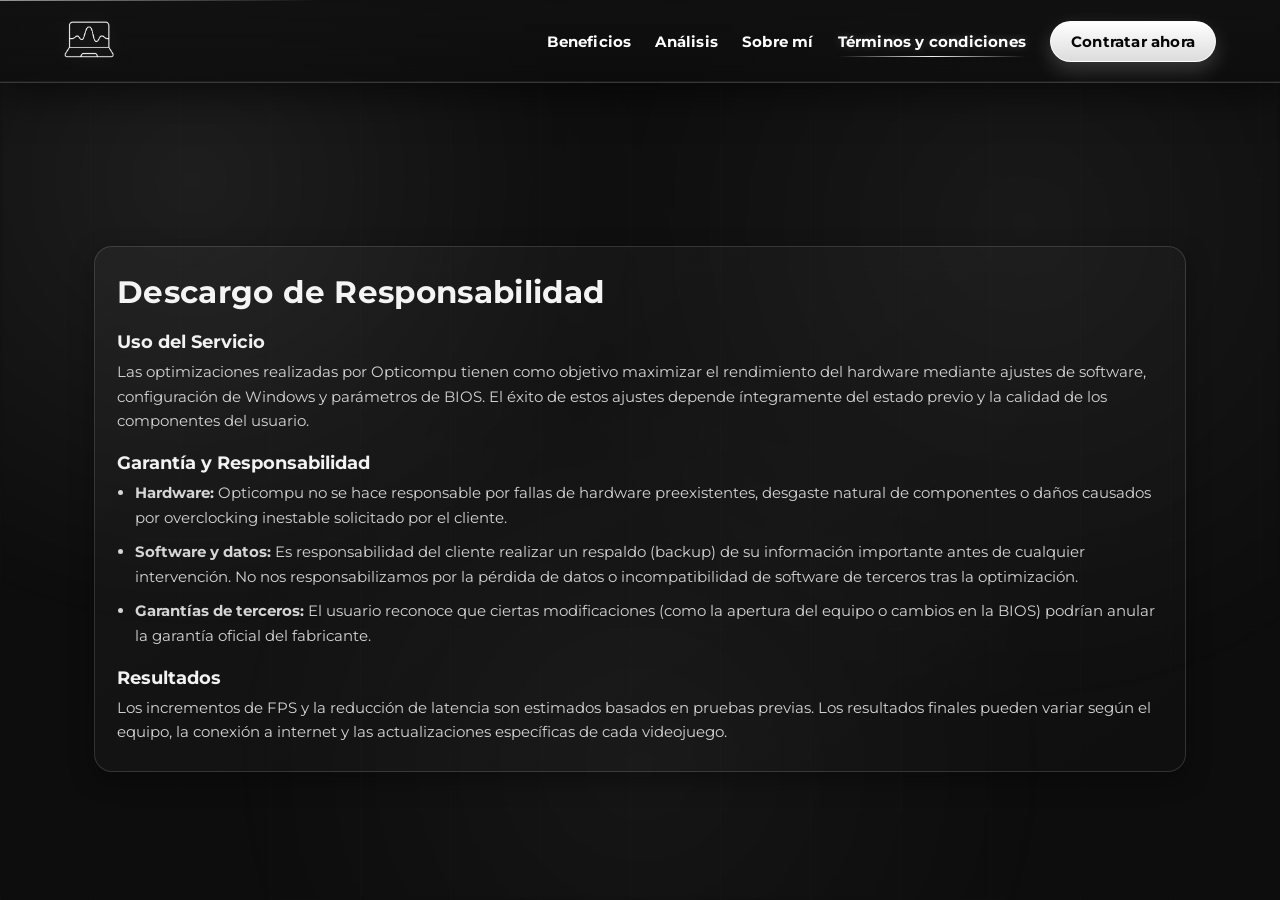
<file: terminos.html>
<!DOCTYPE html>
<html lang="es">
<head>
    <meta charset="UTF-8">
    <meta name="viewport" content="width=device-width, initial-scale=1.0">
    <title>Opticompu | Términos y Condiciones</title>
    <link rel="stylesheet" href="style.css">
    <link rel="icon" href="logo.png" type="image/png">
</head>
<body>
    <nav class="navbar">
        <div class="navbar-container">
            <a href="index.html#header" aria-label="Ir al inicio">
                <img src="logo.png" alt="Opticompu" class="navbar-logo">
            </a>
            <div class="navbar-links">
                <a href="index.html#header" class="navbar-link">Beneficios</a>
                <a href="index.html#benchmarks" class="navbar-link">Análisis</a>
                <a href="index.html#about-section" class="navbar-link">Sobre mí</a>
                <a href="terminos.html" class="navbar-link navbar-link-active">Términos y condiciones</a>
                <a href="index.html#contract-button" class="navbar-link navbar-contract">Contratar ahora</a>
            </div>
        </div>
    </nav>

    <main class="container legal-page">
        <section class="legal-wrapper">
            <h1 class="legal-title">Descargo de Responsabilidad</h1>

            <article class="legal-block">
                <h2>Uso del Servicio</h2>
                <p>Las optimizaciones realizadas por Opticompu tienen como objetivo maximizar el rendimiento del hardware mediante ajustes de software, configuración de Windows y parámetros de BIOS. El éxito de estos ajustes depende íntegramente del estado previo y la calidad de los componentes del usuario.</p>
            </article>

            <article class="legal-block">
                <h2>Garantía y Responsabilidad</h2>
                <ul>
                    <li><strong>Hardware:</strong> Opticompu no se hace responsable por fallas de hardware preexistentes, desgaste natural de componentes o daños causados por overclocking inestable solicitado por el cliente.</li>
                    <li><strong>Software y datos:</strong> Es responsabilidad del cliente realizar un respaldo (backup) de su información importante antes de cualquier intervención. No nos responsabilizamos por la pérdida de datos o incompatibilidad de software de terceros tras la optimización.</li>
                    <li><strong>Garantías de terceros:</strong> El usuario reconoce que ciertas modificaciones (como la apertura del equipo o cambios en la BIOS) podrían anular la garantía oficial del fabricante.</li>
                </ul>
            </article>

            <article class="legal-block">
                <h2>Resultados</h2>
                <p>Los incrementos de FPS y la reducción de latencia son estimados basados en pruebas previas. Los resultados finales pueden variar según el equipo, la conexión a internet y las actualizaciones específicas de cada videojuego.</p>
            </article>
        </section>
    </main>
</body>
</html>
</file>
<file: style.css>
@import url('https://fonts.googleapis.com/css2?family=Montserrat:wght@400;700;900&display=swap');

html {
    scroll-behavior: smooth;
}

:root {
    --nav-offset: 120px;
    --bg: #0d0d0d;
    --surface-1: #141414;
    --surface-2: #1d1d1d;
    --text-primary: #f4f4f4;
    --text-secondary: #b7b7b7;
    --line-soft: rgba(255, 255, 255, 0.14);
    --line-strong: rgba(255, 255, 255, 0.24);
    --radius-md: 14px;
    --radius-lg: 18px;
    --shadow-soft: 0 8px 24px rgba(0, 0, 0, 0.35);
    --shadow-strong: 0 14px 34px rgba(0, 0, 0, 0.52);
}

*,
*::before,
*::after {
    box-sizing: border-box;
}

/* Animaciones */
@keyframes slideInDown {
    from {
        opacity: 0;
        transform: translateY(-30px);
    }
    to {
        opacity: 1;
        transform: translateY(0);
    }
}

@keyframes slideInLeft {
    from {
        opacity: 0;
        transform: translateX(-40px);
    }
    to {
        opacity: 1;
        transform: translateX(0);
    }
}

@keyframes slideInUp {
    from {
        opacity: 0;
        transform: translateY(30px);
    }
    to {
        opacity: 1;
        transform: translateY(0);
    }
}

@keyframes fadeIn {
    from {
        opacity: 0;
    }
    to {
        opacity: 1;
    }
}

body {
    background-color: var(--bg);
    color: var(--text-primary);
    font-family: Tahoma, Geneva, Verdana, sans-serif;
    display: flex;
    justify-content: center;
    align-items: center;
    min-height: 100vh;
    margin: 0;
    position: relative;
    overflow-x: hidden;
    flex-direction: column;
}

/* Fondo animado minimalista B/N */
body::before,
body::after {
    content: "";
    position: fixed;
    inset: 0;
    pointer-events: none;
}

body::before {
    background:
        radial-gradient(circle at 15% 20%, rgba(255, 255, 255, 0.07) 0, transparent 35%),
        radial-gradient(circle at 80% 25%, rgba(255, 255, 255, 0.05) 0, transparent 40%),
        radial-gradient(circle at 50% 85%, rgba(255, 255, 255, 0.04) 0, transparent 42%);
    filter: blur(2px);
    z-index: -2;
    animation: driftGlow 18s ease-in-out infinite alternate;
}

body::after {
    background-image:
        repeating-linear-gradient(
            90deg,
            rgba(255, 255, 255, 0.035) 0,
            rgba(255, 255, 255, 0.035) 1px,
            transparent 1px,
            transparent 90px
        ),
        repeating-linear-gradient(
            0deg,
            rgba(255, 255, 255, 0.025) 0,
            rgba(255, 255, 255, 0.025) 1px,
            transparent 1px,
            transparent 90px
        );
    opacity: 0.28;
    transform-origin: center;
    z-index: -1;
    animation: matrixShift 24s linear infinite;
}

@keyframes driftGlow {
    0% {
        transform: translate3d(0, 0, 0) scale(1);
    }
    50% {
        transform: translate3d(1.8%, -1.5%, 0) scale(1.03);
    }
    100% {
        transform: translate3d(-1.2%, 1.6%, 0) scale(1.06);
    }
}

@keyframes matrixShift {
    0% {
        transform: translate3d(0, 0, 0);
    }
    100% {
        transform: translate3d(40px, 26px, 0);
    }
}

.container,
.navbar {
    position: relative;
    z-index: 1;
}

/* Navbar */
.navbar {
    width: 100%;
    background: linear-gradient(
        180deg,
        rgba(17, 17, 17, 0.86) 0%,
        rgba(12, 12, 12, 0.72) 100%
    );
    border-bottom: 1px solid rgba(255, 255, 255, 0.16);
    box-shadow:
        0 12px 40px rgba(0, 0, 0, 0.55),
        inset 0 -1px 0 rgba(255, 255, 255, 0.06);
    backdrop-filter: blur(10px) saturate(120%);
    -webkit-backdrop-filter: blur(10px) saturate(120%);
    padding: 14px 0;
    position: fixed;
    top: 0;
    left: 0;
    z-index: 1000;
    overflow: hidden;
}

.navbar::before {
    content: "";
    position: absolute;
    left: -25%;
    top: 0;
    width: 50%;
    height: 1px;
    background: linear-gradient(
        90deg,
        transparent 0%,
        rgba(255, 255, 255, 0.7) 50%,
        transparent 100%
    );
    opacity: 0.8;
    animation: navbarSweep 6.5s ease-in-out infinite;
}

.navbar-container {
    max-width: 1200px;
    margin: 0 auto;
    padding: 0 24px;
    display: flex;
    align-items: center;
    justify-content: space-between;
    gap: 20px;
}

.navbar-logo {
    height: 50px;
    width: auto;
    animation: slideInDown 0.8s ease-out forwards;
    filter: drop-shadow(0 0 10px rgba(255, 255, 255, 0.2));
}

.navbar-links {
    display: flex;
    gap: 24px;
    align-items: center;
    margin-left: auto;
    flex-wrap: wrap;
    justify-content: flex-end;
}

.navbar-link {
    color: #ffffff;
    text-decoration: none;
    font-family: 'Montserrat', sans-serif;
    font-weight: bold;
    font-size: 0.95rem;
    transition: color 0.3s ease, text-shadow 0.3s ease;
    animation: slideInDown 0.8s ease-out forwards;
    position: relative;
    letter-spacing: 0.2px;
}

.navbar-link::after {
    content: "";
    position: absolute;
    left: 0;
    bottom: -6px;
    width: 100%;
    height: 1px;
    background: linear-gradient(
        90deg,
        transparent,
        rgba(255, 255, 255, 0.95),
        transparent
    );
    transform: scaleX(0);
    transform-origin: left center;
    transition: transform 0.25s ease;
}

.navbar-link:hover {
    color: rgba(255, 255, 255, 0.86);
    text-shadow: 0 0 12px rgba(255, 255, 255, 0.24);
}

.navbar-link:hover::after {
    transform: scaleX(1);
}

.navbar-contract {
    background: linear-gradient(180deg, #ffffff 0%, #dcdcdc 100%);
    color: #050505;
    padding: 10px 20px;
    border-radius: 999px;
    font-weight: bold;
    border: 1px solid rgba(255, 255, 255, 0.9);
    box-shadow: 0 8px 20px rgba(255, 255, 255, 0.18);
    transition: transform 0.25s ease, box-shadow 0.25s ease, filter 0.25s ease;
}

.navbar-contract:hover {
    color: #000;
    transform: translateY(-1px);
    box-shadow: 0 12px 26px rgba(255, 255, 255, 0.24);
    filter: brightness(1.02);
}

.container {
    margin-top: 110px;
    width: min(1140px, 100%);
    text-align: center;
    padding: 20px 24px;
}

#header,
#services,
#benchmarks,
#contract-button {
    scroll-margin-top: var(--nav-offset);
}

#about-section {
    scroll-margin-top: calc(var(--nav-offset) + 24px);
}

#header {
    min-height: calc(100vh - 130px);
    display: flex;
    flex-direction: column;
    justify-content: center;
    align-items: center;
    gap: 12px;
    padding: 20px 12px 36px;
}

header .logo {
    max-width: 200px;
    height: auto;
    margin-bottom: 20px;
    display: block;
    margin-left: auto;
    margin-right: auto;
}

.tagline {
    color: #f6f6f6;
    margin: 10px auto 0;
    font-family: 'Montserrat', sans-serif;
    font-size: clamp(1.3rem, 2.3vw, 1.95rem);
    font-weight: 800;
    letter-spacing: 0.4px;
    line-height: 1.25;
    max-width: 720px;
    text-wrap: balance;
    position: relative;
    text-shadow: 0 0 18px rgba(255, 255, 255, 0.08);
}

.tagline::after {
    content: "";
    display: block;
    width: min(220px, 44%);
    height: 1px;
    margin: 12px auto 0;
    background: linear-gradient(
        90deg,
        transparent 0%,
        rgba(255, 255, 255, 0.75) 50%,
        transparent 100%
    );
}

.tagline-focus {
    color: #ffffff;
    font-weight: 900;
    text-shadow:
        0 0 18px rgba(255, 255, 255, 0.28),
        0 0 30px rgba(255, 255, 255, 0.1);
}

.hero-subtitle {
    margin: 0;
    max-width: 640px;
    color: #cfcfcf;
    font-family: 'Montserrat', sans-serif;
    font-size: clamp(0.92rem, 1.4vw, 1.06rem);
    line-height: 1.55;
    letter-spacing: 0.2px;
}

.hero-scroll {
    margin-top: 10px;
    display: inline-flex;
    flex-direction: column;
    align-items: center;
    gap: 8px;
    color: #e8e8e8;
    text-decoration: none;
    font-family: 'Montserrat', sans-serif;
    font-size: 0.82rem;
    letter-spacing: 0.45px;
    text-transform: uppercase;
    opacity: 0.92;
    transition: opacity 0.2s ease, transform 0.2s ease;
}

.hero-scroll:hover {
    opacity: 1;
    transform: translateY(2px);
}

.hero-scroll-icon {
    width: 18px;
    height: 18px;
    border-right: 2px solid rgba(255, 255, 255, 0.78);
    border-bottom: 2px solid rgba(255, 255, 255, 0.78);
    transform: rotate(45deg);
    animation: scrollHint 1.5s ease-in-out infinite;
}

@keyframes scrollHint {
    0%,
    100% {
        transform: rotate(45deg) translate(0, 0);
        opacity: 0.7;
    }
    50% {
        transform: rotate(45deg) translate(6px, 6px);
        opacity: 1;
    }
}

.services {
    margin: 40px 0;
}

.process-compare {
    margin-top: 22px;
    padding: 22px 18px;
    border-radius: var(--radius-md);
    border: 1px solid var(--line-soft);
    background: linear-gradient(145deg, rgba(255, 255, 255, 0.04), rgba(255, 255, 255, 0.01));
    box-shadow: var(--shadow-soft);
    text-align: left;
    font-family: 'Montserrat', sans-serif;
}

.process-title {
    margin: 0;
    color: var(--text-primary);
    font-size: 1.05rem;
    font-weight: 800;
    letter-spacing: 0.35px;
}

.process-subtitle {
    margin: 6px 0 16px;
    color: var(--text-secondary);
    font-size: 0.86rem;
}

.process-row {
    display: grid;
    grid-template-columns: 120px 1fr 48px;
    align-items: center;
    gap: 10px;
    margin-bottom: 10px;
}

.process-row:last-child {
    margin-bottom: 0;
}

.process-row span {
    color: #c9c9c9;
    text-transform: uppercase;
    font-size: 0.75rem;
    letter-spacing: 0.3px;
}

.process-row strong {
    color: #f4f4f4;
    text-align: right;
    font-size: 0.92rem;
}

.process-track {
    height: 10px;
    border-radius: 999px;
    overflow: hidden;
    border: 1px solid rgba(255, 255, 255, 0.15);
    background: rgba(255, 255, 255, 0.1);
}

.process-bar {
    width: var(--process-width);
    height: 100%;
    border-radius: inherit;
    transform-origin: left center;
    animation: benchmarkFill 1.05s ease-out both;
}

.process-before {
    background: linear-gradient(90deg, #6f6f6f 0%, #8f8f8f 100%);
}

.process-after {
    background: linear-gradient(90deg, #f4f4f4 0%, #ffffff 100%);
    box-shadow: 0 0 12px rgba(255, 255, 255, 0.28);
}

.services,
.benchmarks-section,
.about-section {
    animation: fadeIn 0.8s ease-out both;
}

.benchmarks-section {
    margin: 56px 0 30px;
    text-align: left;
    font-family: 'Montserrat', sans-serif;
}

.benchmarks-title {
    margin: 0 0 8px;
    font-size: 2rem;
    letter-spacing: 0.5px;
    color: var(--text-primary);
}

.benchmarks-subtitle {
    margin: 0 0 26px;
    color: var(--text-secondary);
    font-size: 0.95rem;
    letter-spacing: 0.2px;
    max-width: 880px;
}

.benchmark-card {
    background: linear-gradient(145deg, rgba(255, 255, 255, 0.04), rgba(255, 255, 255, 0.01));
    border: 1px solid var(--line-soft);
    border-radius: var(--radius-md);
    padding: 20px 18px;
    margin-bottom: 14px;
    box-shadow: var(--shadow-soft);
    backdrop-filter: blur(4px);
    transition: transform 0.25s ease, border-color 0.25s ease, box-shadow 0.25s ease;
}

.benchmark-card:hover {
    transform: translateY(-2px);
    border-color: var(--line-strong);
    box-shadow: var(--shadow-strong);
}

.benchmark-game {
    margin: 0 0 14px;
    font-size: 1.2rem;
    letter-spacing: 0.3px;
}

.benchmark-row {
    display: grid;
    grid-template-columns: 130px 1fr 72px;
    align-items: center;
    gap: 12px;
    margin-bottom: 10px;
}

.benchmark-row:last-child {
    margin-bottom: 0;
}

.benchmark-row span {
    font-size: 0.82rem;
    text-transform: uppercase;
    color: #c9c9c9;
    letter-spacing: 0.35px;
}

.benchmark-row strong {
    font-size: 0.9rem;
    text-align: right;
}

.benchmark-track {
    height: 11px;
    border-radius: 999px;
    background: rgba(255, 255, 255, 0.12);
    border: 1px solid rgba(255, 255, 255, 0.16);
    overflow: hidden;
}

.benchmark-bar {
    width: var(--bar-width);
    height: 100%;
    border-radius: inherit;
    transform-origin: left center;
    animation: benchmarkFill 1.1s ease-out both;
}

.benchmark-bar.before {
    background: linear-gradient(90deg, #6b6b6b 0%, #8b8b8b 100%);
}

.benchmark-bar.after {
    background: linear-gradient(90deg, #f0f0f0 0%, #ffffff 100%);
    box-shadow: 0 0 14px rgba(255, 255, 255, 0.32);
}

@keyframes benchmarkFill {
    from {
        transform: scaleX(0);
        opacity: 0.55;
    }
    to {
        transform: scaleX(1);
        opacity: 1;
    }
}

.about-section {
    margin: 60px 0;
    padding: 40px 20px;
    text-align: center;
    width: 100%;
}

.about-wrapper {
    background: linear-gradient(145deg, #1a1a1a 0%, #232323 100%);
    border-radius: var(--radius-lg);
    padding: 50px 40px;
    box-shadow: 0 14px 36px rgba(0, 0, 0, 0.48);
    max-width: 1400px;
    margin: 0 auto;
    border-left: 3px solid rgba(255, 255, 255, 0.86);
    border-top: 1px solid rgba(255, 255, 255, 0.07);
    opacity: 0;
    animation: slideInUp 0.8s ease-out 0.8s forwards;
}

.about-container {
    display: flex;
    align-items: center;
    gap: 48px;
    justify-content: center;
}

.about-image {
    flex: 0 1 400px;
}

.about-image img {
    width: 100%;
    border-radius: 16px;
    animation: floatImage 3s ease-in-out infinite;
    box-shadow: 0 8px 25px rgba(0, 0, 0, 0.6);
}

.about-text {
    flex: 1;
    max-width: 600px;
    text-align: left;
    font-family: 'Montserrat', sans-serif;
    min-width: 0;
}

.about-text p {
    margin: 15px 0;
    line-height: 1.8;
    color: #dfdfdf;
    font-size: 1.25rem;
}

@media (max-width: 1024px) {
    .navbar {
        padding: 12px 0;
    }

    .navbar-container {
        padding: 0 18px;
    }

    .navbar-logo {
        height: 44px;
    }

    .navbar-links {
        gap: 14px;
    }

    .navbar-link {
        font-size: 0.88rem;
    }

    .container {
        margin-top: 100px;
        padding: 20px 18px;
    }

    .about-wrapper {
        padding: 32px 24px;
    }

    .about-container {
        gap: 32px;
    }
}

@media (max-width: 768px) {
    :root {
        --nav-offset: 170px;
    }

    .navbar-container {
        flex-direction: column;
        align-items: center;
        gap: 12px;
    }

    .navbar-links {
        margin-left: 0;
        justify-content: center;
        width: 100%;
        row-gap: 10px;
    }

    .navbar-contract {
        padding: 8px 16px;
    }

    .navbar-link::after {
        bottom: -4px;
    }

    .container {
        margin-top: 150px;
        padding: 16px;
    }

    #header {
        min-height: calc(100vh - 182px);
        padding-bottom: 24px;
    }

    .tagline {
        font-size: 1.2rem;
    }

    .hero-subtitle {
        font-size: 0.9rem;
    }

    .hero-scroll {
        font-size: 0.75rem;
    }

    .benchmarks-title {
        font-size: 1.65rem;
    }

    .benchmark-card {
        padding: 16px 14px;
    }

    .benchmark-row {
        grid-template-columns: 110px 1fr 64px;
        gap: 10px;
    }

    .benchmark-row span {
        font-size: 0.74rem;
    }

    .benchmark-row strong {
        font-size: 0.82rem;
    }

    .card {
        padding: 16px;
    }

    .card h3 {
        font-size: 1.1rem;
    }

    .card p {
        font-size: 0.96rem;
    }

    .process-compare {
        padding: 16px 14px;
    }

    .process-row {
        grid-template-columns: 108px 1fr 42px;
        gap: 8px;
    }

    .process-row span {
        font-size: 0.7rem;
    }

    .about-section {
        padding: 24px 0;
    }

    .about-wrapper {
        padding: 24px 16px;
    }

    .about-container {
        flex-direction: column;
        gap: 20px;
    }

    .about-image {
        flex: 0 1 240px;
        width: 100%;
        max-width: 260px;
    }

    .about-text {
        max-width: 100%;
        text-align: center;
    }

    .about-text p {
        font-size: 1rem;
        line-height: 1.65;
    }

    .btn-contract {
        width: 100%;
        max-width: 360px;
        padding: 14px 24px;
        letter-spacing: 0.5px;
    }

    .disclaimer-box {
        padding: 12px;
    }

    .disclaimer-check {
        font-size: 0.8rem;
    }

    .legal-page {
        margin-top: 160px;
    }

    .legal-wrapper {
        padding: 20px 14px;
    }
}

@media (max-width: 480px) {
    :root {
        --nav-offset: 182px;
    }

    .navbar-link {
        font-size: 0.82rem;
    }

    .container {
        margin-top: 162px;
    }

    #header {
        min-height: calc(100vh - 198px);
    }

    .tagline {
        font-size: 1.05rem;
    }

    .hero-subtitle {
        font-size: 0.84rem;
    }

    .benchmarks-title {
        font-size: 1.45rem;
    }

    .benchmarks-subtitle {
        font-size: 0.85rem;
        margin-bottom: 18px;
    }

    .benchmark-row {
        grid-template-columns: 1fr;
        gap: 6px;
        margin-bottom: 12px;
    }

    .benchmark-row span {
        font-size: 0.72rem;
    }

    .benchmark-row strong {
        text-align: left;
        font-size: 0.8rem;
    }

    .process-row {
        grid-template-columns: 1fr;
        gap: 6px;
    }

    .process-row strong {
        text-align: left;
    }

    .guarantee,
    .tech-note {
        font-size: 0.82rem;
    }

    .disclaimer-check {
        font-size: 0.76rem;
    }

    .legal-page {
        margin-top: 172px;
    }

    .legal-block p,
    .legal-block li {
        font-size: 0.86rem;
    }
}

@media (prefers-reduced-motion: reduce) {
    body::before,
    body::after {
        animation: none;
    }

    .navbar::before {
        animation: none;
    }

    .hero-scroll-icon {
        animation: none;
    }
}

@keyframes navbarSweep {
    0% {
        transform: translateX(0);
        opacity: 0;
    }
    20% {
        opacity: 0.8;
    }
    80% {
        opacity: 0.8;
    }
    100% {
        transform: translateX(300%);
        opacity: 0;
    }
}

@keyframes floatImage {
    0%, 100% {
        transform: translateY(0px);
    }
    50% {
        transform: translateY(-15px);
    }
}

.card {
    background: linear-gradient(145deg, var(--surface-1), var(--surface-2));
    margin: 15px 0;
    padding: 20px;
    border-radius: var(--radius-md);
    border: 1px solid var(--line-soft);
    border-left: 3px solid rgba(255, 255, 255, 0.86);
    text-align: left;
    transition: transform 0.25s ease, border-color 0.25s ease, box-shadow 0.25s ease;
    cursor: pointer;
    font-family: 'Montserrat', sans-serif;
    box-shadow: var(--shadow-soft);
}

.card h3 {
    margin: 0 0 10px 0;
}

.card p {
    margin: 0;
    color: #d9d9d9;
    line-height: 1.6;
}

.card:hover {
    transform: translateY(-3px);
    border-color: var(--line-strong);
    box-shadow: var(--shadow-strong);
}

.btn-contract {
    display: inline-flex;
    align-items: center;
    justify-content: center;
    gap: 10px;
    position: relative;
    overflow: hidden;
    isolation: isolate;
    background: linear-gradient(180deg, #ffffff 0%, #dadada 100%);
    color: #050505;
    padding: 16px 34px;
    text-decoration: none;
    font-weight: bold;
    font-family: 'Montserrat', sans-serif;
    letter-spacing: 0.8px;
    border-radius: 999px;
    border: 1px solid rgba(255, 255, 255, 0.95);
    transition: transform 0.25s ease, box-shadow 0.25s ease, filter 0.25s ease;
    cursor: pointer;
    box-shadow:
        0 14px 30px rgba(0, 0, 0, 0.45),
        0 8px 22px rgba(255, 255, 255, 0.22);
    text-transform: uppercase;
}

.btn-contract::before {
    content: "";
    position: absolute;
    inset: 0;
    z-index: -1;
    background: linear-gradient(
        115deg,
        rgba(255, 255, 255, 0.08) 0%,
        rgba(255, 255, 255, 0.45) 45%,
        rgba(255, 255, 255, 0.08) 100%
    );
    transform: translateX(-115%);
    transition: transform 0.55s ease;
}

.btn-contract:hover {
    transform: translateY(-3px) scale(1.01);
    box-shadow:
        0 18px 34px rgba(0, 0, 0, 0.5),
        0 12px 28px rgba(255, 255, 255, 0.28);
    filter: brightness(1.03);
}

.btn-contract:hover::before {
    transform: translateX(115%);
}

.btn-contract:active {
    transform: translateY(0) scale(0.99);
    box-shadow:
        0 10px 22px rgba(0, 0, 0, 0.45),
        0 6px 15px rgba(255, 255, 255, 0.18);
}

.btn-contract:focus-visible {
    outline: 2px solid rgba(255, 255, 255, 0.95);
    outline-offset: 4px;
}

.btn-contract.is-disabled {
    opacity: 0.55;
    filter: grayscale(1);
    background: linear-gradient(180deg, #9a9a9a 0%, #757575 100%);
    color: #2a2a2a;
    border-color: rgba(255, 255, 255, 0.35);
    pointer-events: none;
    cursor: not-allowed;
    transform: none;
    box-shadow:
        0 8px 18px rgba(0, 0, 0, 0.45),
        0 4px 12px rgba(255, 255, 255, 0.08);
}

.btn-contract:not(.is-disabled) {
    animation: contractGlow 2s ease-in-out infinite;
}

@keyframes contractGlow {
    0%,
    100% {
        box-shadow:
            0 14px 30px rgba(0, 0, 0, 0.45),
            0 8px 22px rgba(255, 255, 255, 0.22);
    }
    50% {
        box-shadow:
            0 18px 36px rgba(0, 0, 0, 0.5),
            0 0 28px rgba(255, 255, 255, 0.45);
    }
}

.guarantee {
    margin: 16px auto 0;
    font-size: 0.9rem;
    color: #969696;
    font-style: italic;
    font-family: 'Montserrat', sans-serif;
    max-width: 680px;
    line-height: 1.55;
}

.disclaimer-box {
    margin: 18px auto 0;
    max-width: 920px;
    padding: 14px 16px;
    border-radius: 12px;
    border: 1px solid rgba(255, 255, 255, 0.14);
    background: linear-gradient(145deg, rgba(255, 255, 255, 0.04), rgba(255, 255, 255, 0.01));
    box-shadow: var(--shadow-soft);
    text-align: left;
}

.disclaimer-check {
    display: grid;
    grid-template-columns: auto 1fr;
    align-items: start;
    gap: 10px;
    color: #d3d3d3;
    font-family: 'Montserrat', sans-serif;
    font-size: 0.86rem;
    line-height: 1.5;
    cursor: pointer;
}

.disclaimer-check input {
    position: absolute;
    opacity: 0;
    width: 1px;
    height: 1px;
}

.check-indicator {
    width: 20px;
    height: 20px;
    border-radius: 6px;
    border: 1px solid rgba(255, 255, 255, 0.45);
    background: rgba(0, 0, 0, 0.32);
    position: relative;
    margin-top: 1px;
    transition: all 0.2s ease;
}

.check-indicator::after {
    content: "";
    position: absolute;
    left: 6px;
    top: 2px;
    width: 5px;
    height: 10px;
    border: solid #18ff64;
    border-width: 0 2px 2px 0;
    transform: rotate(45deg) scale(0);
    transition: transform 0.2s ease;
}

.disclaimer-check input:checked + .check-indicator {
    border-color: #2fff6f;
    box-shadow: 0 0 10px rgba(47, 255, 111, 0.35);
}

.disclaimer-check input:checked + .check-indicator::after {
    transform: rotate(45deg) scale(1);
}

.disclaimer-check input:focus-visible + .check-indicator {
    outline: 2px solid rgba(255, 255, 255, 0.85);
    outline-offset: 2px;
}

.tech-note {
    margin-top: 30px;
    font-size: 0.9rem;
    color: #999;
    font-style: italic;
    text-align: center;
    font-family: 'Montserrat', sans-serif;
    line-height: 1.55;
    max-width: 980px;
    margin-left: auto;
    margin-right: auto;
}

.spacer {
    height: 30px;
}

#contract-button {
    margin-top: 18px;
    padding-top: 12px;
    text-align: center;
}

.inline-terms-link {
    color: #ffffff;
    font-weight: 700;
    text-decoration: underline;
    text-underline-offset: 2px;
}

.inline-terms-link:hover {
    color: #dcdcdc;
}

.navbar-link-active {
    color: #ffffff;
    text-shadow: 0 0 10px rgba(255, 255, 255, 0.22);
}

.navbar-link-active::after {
    transform: scaleX(1);
}

.legal-page {
    margin-top: 130px;
    padding-bottom: 32px;
}

.legal-wrapper {
    text-align: left;
    border-radius: var(--radius-lg);
    border: 1px solid var(--line-soft);
    background: linear-gradient(145deg, rgba(255, 255, 255, 0.04), rgba(255, 255, 255, 0.01));
    box-shadow: var(--shadow-soft);
    padding: 26px 22px;
    font-family: 'Montserrat', sans-serif;
}

.legal-title {
    margin: 0 0 20px;
    font-size: clamp(1.45rem, 2.4vw, 2.05rem);
    letter-spacing: 0.35px;
}

.legal-block {
    margin-bottom: 18px;
}

.legal-block:last-child {
    margin-bottom: 0;
}

.legal-block h2 {
    margin: 0 0 8px;
    font-size: 1.1rem;
    color: #f2f2f2;
}

.legal-block p,
.legal-block li {
    margin: 0;
    color: #d5d5d5;
    line-height: 1.62;
    font-size: 0.95rem;
}

.legal-block ul {
    margin: 0;
    padding-left: 18px;
    display: grid;
    gap: 10px;
}
</file>
